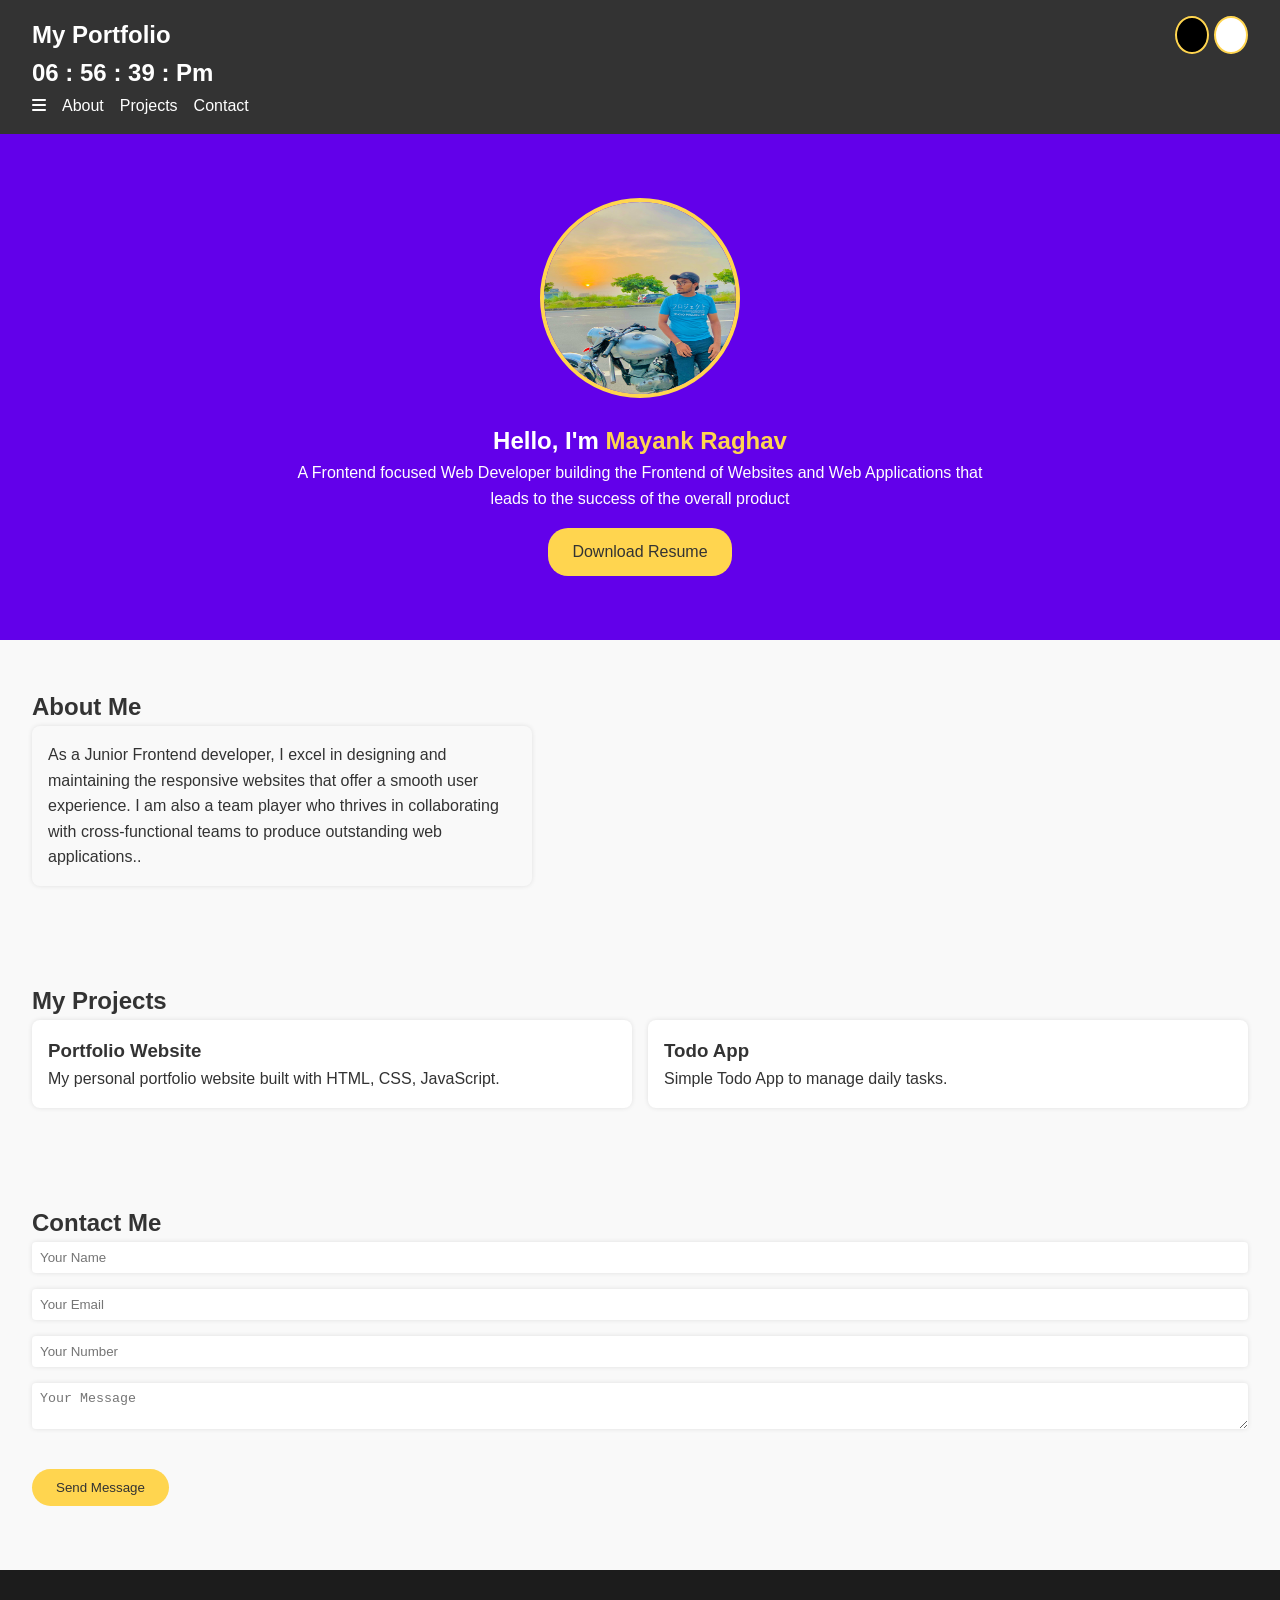
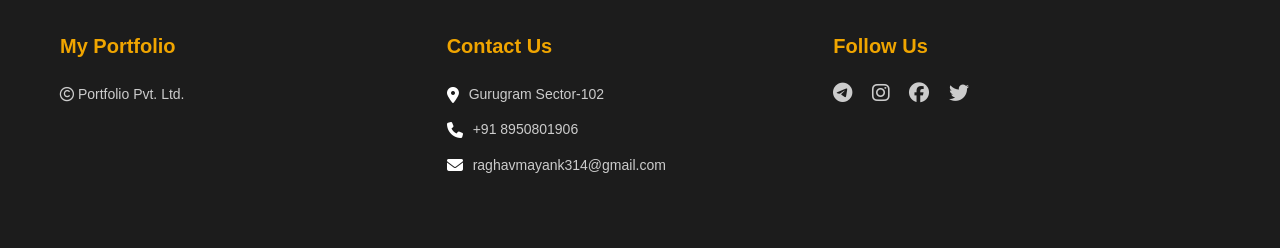
<file: index.html>
<!DOCTYPE html>
<html lang="en">
  <head>
    <meta charset="UTF-8" />
    <meta name="viewport" content="width=device-width, initial-scale=1" />
    <title>My Portfolio</title>
    <link rel="stylesheet" href="style.css" />
    <!-- 
    <link rel="apple-touch-icon" sizes="180x180" href="apple-touch-icon.png" />
    <link
      rel="icon"
      type="image/png"
      sizes="32x32"
      href="android-chrome-192x192.png"
    />
    <link rel="icon" type="image/png" sizes="16x16" href="favicon-16x16.png" />
    <link rel="manifest" href="favicon.ico" /> -->

    <link
      rel="stylesheet"
      href="https://cdnjs.cloudflare.com/ajax/libs/font-awesome/6.7.2/css/all.min.css"
      integrity="sha512-Evv84Mr4kqVGRNSgIGL/F/aIDqQb7xQ2vcrdIwxfjThSH8CSR7PBEakCr51Ck+w+/U6swU2Im1vVX0SVk9ABhg=="
      crossorigin="anonymous"
      referrerpolicy="no-referrer"
    />
  </head>
  <body onload="timer()">
    <header>
      <nav>
        <div id="proto">
          <h1>My Portfolio</h1>
          <div id="parent">
            <div id="btn" onclick="changecolor('#000000')"></div>
            <div id="btn2" onclick="changecolor2('#f9f9f9')"></div>
          </div>
        </div>
        <h2 id="clock" style="color: white"></h2>
        <ul id="nav-links">
          <li><i class="fa-solid fa-bars"></i></li>
          <li><a href="#about">About</a></li>
          <li><a href="#projects">Projects</a></li>
          <li><a href="#contact">Contact</a></li>
        </ul>
        <button id="toggle-menu">☰</button>
      </nav>
    </header>

    <section class="hero">
      <img src="my photo.jpg" alt="My Photo" class="profile-pic" />
      <h2>Hello, I'm <span>Mayank</span> <span>Raghav</span></h2>
      <p>
        A Frontend focused Web Developer building the Frontend of Websites and
        Web Applications that
      </p>
      <p>leads to the success of the overall product</p>
      <a href="Sudhir Raghav Resume.docx" download class="btn"
        >Download Resume</a
      >
    </section>

    <section id="about">
      <h2 class="color-switch">About Me</h2>
      <p class="color-switch" id="about-text">
        As a Junior Frontend developer, I excel in designing and maintaining the
        responsive websites that offer a smooth user experience. I am also a
        team player who thrives in collaborating with cross-functional teams to
        produce outstanding web applications..
      </p>
    </section>

    <section id="projects">
      <h2 class="color-switch">My Projects</h2>
      <div class="project-list">
        <div class="project-card">
          <h3>Portfolio Website</h3>
          <p>My personal portfolio website built with HTML, CSS, JavaScript.</p>
        </div>
        <div class="project-card">
          <h3>Todo App</h3>
          <p>Simple Todo App to manage daily tasks.</p>
        </div>
      </div>
    </section>

    <section class="contact" id="contact">
      <h2 class="color-switch">Contact Me</h2>
      <form id="contactForm">
        <input type="text" placeholder="Your Name" id="name" />
        <input type="email" placeholder="Your Email" id="email" />
        <input type="text" placeholder="Your Number" id="number" />
        <p id="error" style="color: red"></p>
        <textarea placeholder="Your Message" id="message"></textarea>
        <button type="submit" class="btn">Send Message</button>
        <p id="responseMessage"></p>
      </form>
    </section>

    <footer id="footer">
      <div class="container">
        <div class="row">
          <div class="column footer-left">
            <h3>My Portfolio</h3>
            <p><i class="fa-regular fa-copyright"></i> Portfolio Pvt. Ltd.</p>
          </div>
          <div class="column footer-center">
            <h3>Contact Us</h3>
            <div class="content-div">
              <i class="fa fa-location-dot"></i>
              <p>Gurugram Sector-102</p>
            </div>
            <div class="content-div">
              <i class="fa fa-phone"></i>
              <p>
                <a href="tel:+918076350367">+91 8950801906</a>
              </p>
            </div>
            <div class="content-div">
              <i class="fa fa-envelope"></i>
              <p>
                <a href="mailto:raghavmayank314@gmail.com"
                  >raghavmayank314@gmail.com</a
                >
              </p>
            </div>
          </div>
          <div class="column footer-right">
            <h3>Follow Us</h3>
            <div class="icons">
              <i class="fa-brands fa-telegram"></i>
              <i class="fa-brands fa-instagram"></i>
              <i class="fa-brands fa-facebook"></i>
              <i class="fa-brands fa-twitter"></i>
            </div>
          </div>
        </div>
      </div>
    </footer>

    <script src="script.js"></script>
  </body>
</html>
</file>
<file: style.css>
* {
  margin: 0;
  padding: 0;
  box-sizing: border-box;
}

body {
  font-family: sans-serif;
  line-height: 1.6;
  background: #f9f9f9;
  color: #333;
}

#proto {
  display: flex;
  justify-content: space-between;
}

#nav-links a:hover {
  color: #ffd54f;
  transition: color 1s ease;
}

#parent {
  display: flex;
  gap: 5px;
}

#btn {
  padding: 15px;
  width: 30px;
  border: 2px solid #ffd54f;
  background: black;
  border-radius: 50%;
}

#btn2 {
  padding: 15px;
  border: 2px solid #ffd54f;
  background: white;
  width: 30px;
  border-radius: 50%;
}

.profile-pic {
  width: 200px;
  height: 200px;
  object-fit: fill;
  border-radius: 50%;
  border: 4px solid #ffd54f;
  margin-bottom: 1rem;
}

header {
  background: #333;
  color: #fff;
  padding: 1rem 2rem;
  position: sticky;
  top: 0;
}

nav h1 {
  font-size: 1.5rem;
}

nav ul {
  display: flex;
  gap: 1rem;
  list-style: none;
}

nav ul li a {
  color: #fff;
  text-decoration: none;
}

#toggle-menu {
  display: none;
  background: none;
  border: none;
  color: #fff;
  font-size: 2rem;
}

.hero {
  text-align: center;
  padding: 4rem 2rem;
  background: #6200ea;
  color: #fff;
}

.hero span {
  color: #ffd54f;
}

.btn {
  display: inline-block;
  margin-top: 1rem;
  padding: 0.7rem 1.5rem;
  background: #ffd54f;
  border-radius: 20px;
  color: #333;
  border: none;
  cursor: pointer;
  text-decoration: none;
}

section {
  padding: 3rem 2rem;
}

#about-text {
  width: 500px;
  padding: 1rem;
  border-radius: 8px;
  box-shadow: 0 0 5px rgba(0, 0, 0, 0.1);
}

.project-list {
  display: grid;
  grid-template-columns: repeat(auto-fit, minmax(220px, 1fr));
  gap: 1rem;
}

.project-card {
  background: #fff;
  padding: 1rem;
  border-radius: 8px;
  box-shadow: 0 0 5px rgba(0, 0, 0, 0.1);
}

form input {
  width: 100%;
  background: #fff;
  margin-bottom: 1rem;
  padding: 0.5rem;
  border: none;
  border-radius: 4px;
  box-shadow: 0 0 5px rgba(0, 0, 0, 0.1);
}

form textarea {
  width: 100%;
  margin-bottom: 1rem;
  background: #fff;
  padding: 0.5rem;
  border: none;
  box-shadow: 0 0 5px rgba(0, 0, 0, 0.1);
  border-radius: 4px;
}

#footer {
  background-color: #1c1c1c;
  color: #fff;
  padding: 40px 0;
  font-family: Arial, sans-serif;
}

#footer .container {
  max-width: 1200px;
  margin: auto;
  padding: 0 20px;
}

#footer .row {
  display: flex;
  flex-wrap: wrap;
  justify-content: space-between;
}

.column {
  flex: 1;
  min-width: 220px;
  margin: 20px 0;
}

.column h3 {
  margin-bottom: 20px;
  font-size: 20px;
  color: #f0a500;
}

.column p {
  color: #ccc;
  font-size: 14px;
  line-height: 1.8;
  text-decoration: none;
}

.column a {
  color: #ccc;
  font-size: 14px;
  line-height: 1.8;
  text-decoration: none;
}

.column a:hover {
  color: #f0a500;
  transition: color 1s ease;
}

.content-div {
  display: flex;
  align-items: center;
  gap: 10px;
  margin-bottom: 10px;
}

.icons i {
  font-size: 20px;
  color: #ccc;
  margin-right: 15px;
  cursor: pointer;
  transition: color 1s ease;
}

.icons i:hover {
  color: #f0a500;
}

#responseMessage {
  margin-top: 1rem;
  font-weight: bold;
}

@media (max-width: 768px) {
  .fa-bars {
    display: none;
  }
  nav ul {
    display: none;
    flex-direction: column;
    gap: 0;
  }
  nav ul.show {
    display: flex;
  }
  #toggle-menu {
    display: block;
  }
  #footer .row {
    flex-direction: column;
    text-align: center;
  }

  .content-div {
    justify-content: center;
  }
}
</file>
